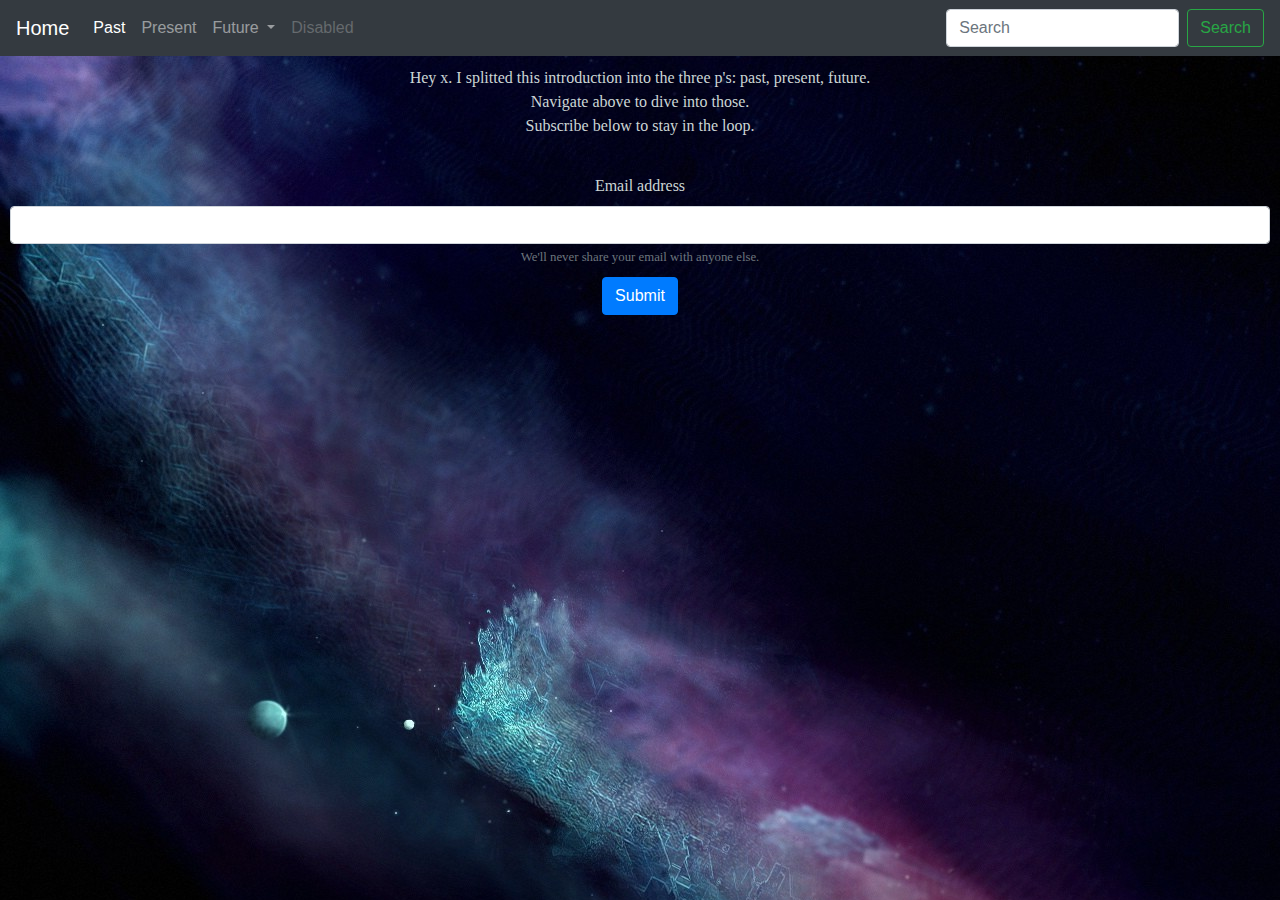
<file: pset8/homepage/index.html>
<!DOCTYPE html>

<html lang="en">
    <head>
        <link href="https://stackpath.bootstrapcdn.com/bootstrap/4.1.3/css/bootstrap.min.css" rel="stylesheet">
        <link href="styles.css" rel="stylesheet">
        <title>My Webpage</title>

    </head>


    <body class="body">

        <!-- Imported from Bootstrap -->
        <nav class="navbar navbar-expand-lg navbar-dark bg-dark">
          <a class="navbar-brand" href="index.html">Home</a>
          <button class="navbar-toggler" type="button" data-toggle="collapse" data-target="#navbarSupportedContent" aria-controls="navbarSupportedContent" aria-expanded="false" aria-label="Toggle navigation">
            <span class="navbar-toggler-icon"></span>
          </button>

          <div class="collapse navbar-collapse" id="navbarSupportedContent">
            <ul class="navbar-nav mr-auto">
              <li class="nav-item active">
                <a class="nav-link" href="past.html">Past <span class="sr-only">(current)</span></a>
              </li>
              <li class="nav-item">
                <a class="nav-link" href="present.html">Present</a>
              </li>
              <li class="nav-item dropdown">
                <a class="nav-link dropdown-toggle" href="future.html" id="navbarDropdown" role="button" data-toggle="dropdown" aria-haspopup="true" aria-expanded="false">
                  Future
                </a>
                <div class="dropdown-menu" aria-labelledby="navbarDropdown">
                  <a class="dropdown-item" href="#">Finance</a>
                  <a class="dropdown-item" href="#">Computer</a>
                  <div class="dropdown-divider"></div>
                  <a class="dropdown-item" href="#">Physics</a>
                </div>
              </li>
              <li class="nav-item">
                <a class="nav-link disabled" href="#" tabindex="-1" aria-disabled="true">Disabled</a>
              </li>
            </ul>
            <form class="form-inline my-2 my-lg-0">
              <input class="form-control mr-sm-2" type="search" placeholder="Search" aria-label="Search">
              <button class="btn btn-outline-success my-2 my-sm-0" type="submit">Search</button>
            </form>
          </div>
        </nav>



        <p class="p">

            Hey x. I splitted this introduction into the three p's: past, present, future. <br>
            Navigate above to dive into those. <br>
            Subscribe below to stay in the loop. <br>
        </p>

        <form onsubmit="emailSub(); return false;">
        <div class="form-group, p">
          <label for="exampleInputEmail1">Email address</label>
          <input type="email" class="form-control" id="exampleInputEmail1" aria-describedby="emailHelp">
          <small id="emailHelp" class="form-text text-muted">We'll never share your email with anyone else.</small>
        </div>
        <div style="text-align: center;">
        <button type="submit" class="btn btn-primary" id="button">Submit</button>
        </div>
        </form>

        <script>
          function emailSub () {
            let email = document.querySelector('#exampleInputEmail1').value;
            alert("I'd love to send an email to " + email + ", but it costs so instead email me at gerhard@melbourne.com !");
          }
        </script>

    </body>
</html>
</file>
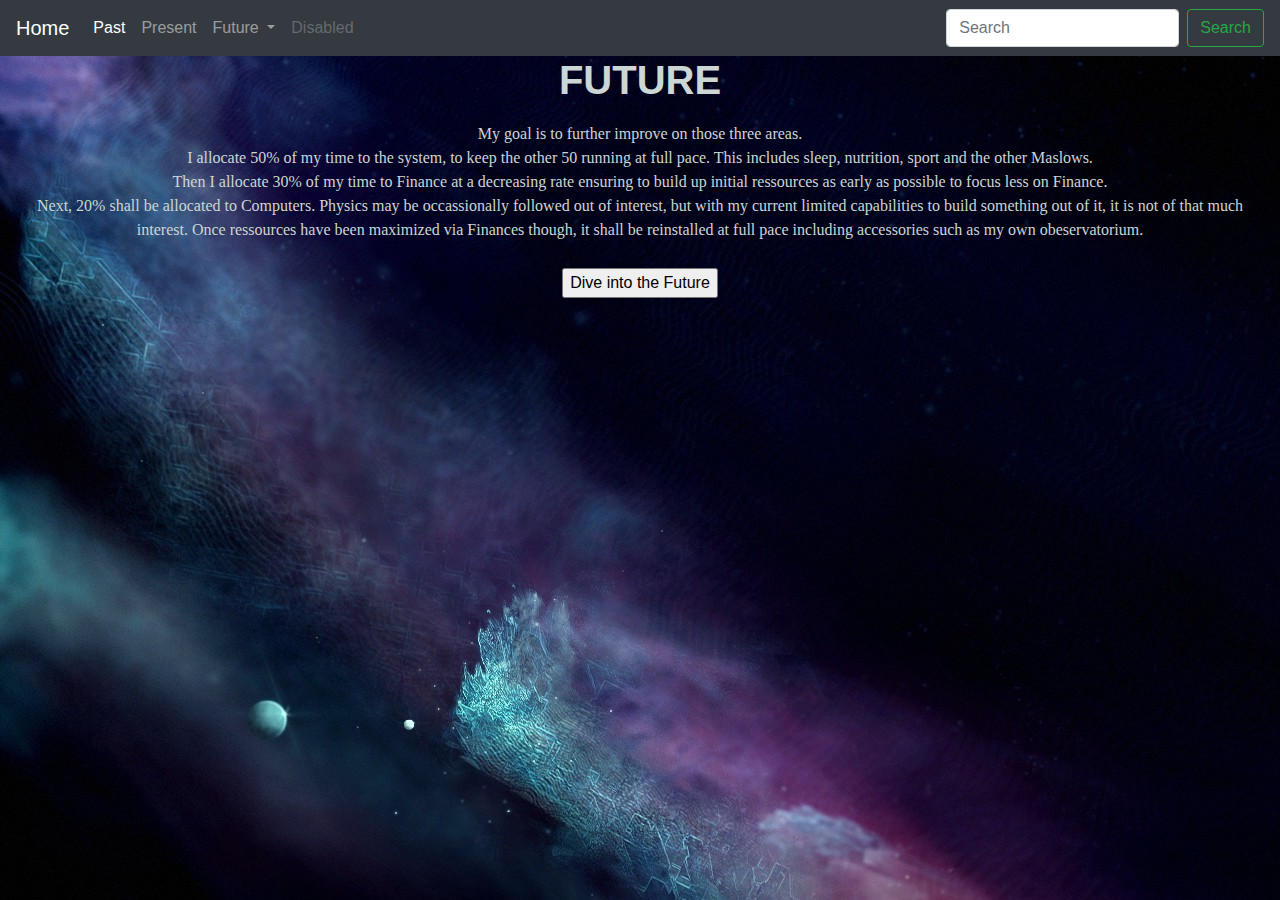
<file: pset8/homepage/future.html>
<!DOCTYPE html>

<html lang="en">
    <head>
        <link href="https://stackpath.bootstrapcdn.com/bootstrap/4.1.3/css/bootstrap.min.css" rel="stylesheet">
        <link href="styles.css" rel="stylesheet">
        <title>My Webpage</title>
    </head>

    <body class="body">
         <!-- Imported from Bootstrap -->
        <nav class="navbar navbar-expand-lg navbar-dark bg-dark">
          <a class="navbar-brand" href="index.html">Home</a>
          <button class="navbar-toggler" type="button" data-toggle="collapse" data-target="#navbarSupportedContent" aria-controls="navbarSupportedContent" aria-expanded="false" aria-label="Toggle navigation">
            <span class="navbar-toggler-icon"></span>
          </button>

          <div class="collapse navbar-collapse" id="navbarSupportedContent">
            <ul class="navbar-nav mr-auto">
              <li class="nav-item active">
                <a class="nav-link" href="past.html">Past <span class="sr-only">(current)</span></a>
              </li>
              <li class="nav-item">
                <a class="nav-link" href="present.html">Present</a>
              </li>
              <li class="nav-item dropdown">
                <a class="nav-link dropdown-toggle" href="future.html" id="navbarDropdown" role="button" data-toggle="dropdown" aria-haspopup="true" aria-expanded="false">
                  Future
                </a>
                <div class="dropdown-menu" aria-labelledby="navbarDropdown">
                  <a class="dropdown-item" href="#">Finance</a>
                  <a class="dropdown-item" href="#">Computer</a>
                  <div class="dropdown-divider"></div>
                  <a class="dropdown-item" href="#">Physics</a>
                </div>
              </li>
              <li class="nav-item">
                <a class="nav-link disabled" href="#" tabindex="-1" aria-disabled="true">Disabled</a>
              </li>
            </ul>
            <form class="form-inline my-2 my-lg-0">
              <input class="form-control mr-sm-2" type="search" placeholder="Search" aria-label="Search">
              <button class="btn btn-outline-success my-2 my-sm-0" type="submit">Search</button>
            </form>
          </div>
        </nav>
         <h1 class="h">
            FUTURE
        </h1>
        <p class="p">
            My goal is to further improve on those three areas.
            <br>
            I allocate 50% of my time to the system, to keep the other 50 running at full pace.
            This includes sleep, nutrition, sport and the other Maslows.
            <br>
            Then I allocate 30% of my time to Finance at a decreasing rate ensuring to build
            up initial ressources as early as possible to focus less on Finance.
            <br>
            Next, 20% shall be allocated to Computers. Physics may be occassionally followed out of
            interest, but with my current limited capabilities to build something out of it, it is
            not of that much interest. Once ressources have been maximized via Finances though, it
            shall be reinstalled at full pace including accessories such as my own obeservatorium.

        </p>

        <div style="text-align: center">
            <form onsubmit="future(); return false;">
                <input type="submit" value="Dive into the Future">
            </form>
        </div>

        <div id="futureresult" class="p">

        </div>

        <script>
            function future() {

                document.querySelector('#futureresult').innerHTML="Sending you into the future...";

                setTimeout(function(){ window.location.href = "https://www.futuretimeline.net/beyond-1000000.htm#dark";}, 3000);
            }
        </script>
    </body>

</html>
</file>
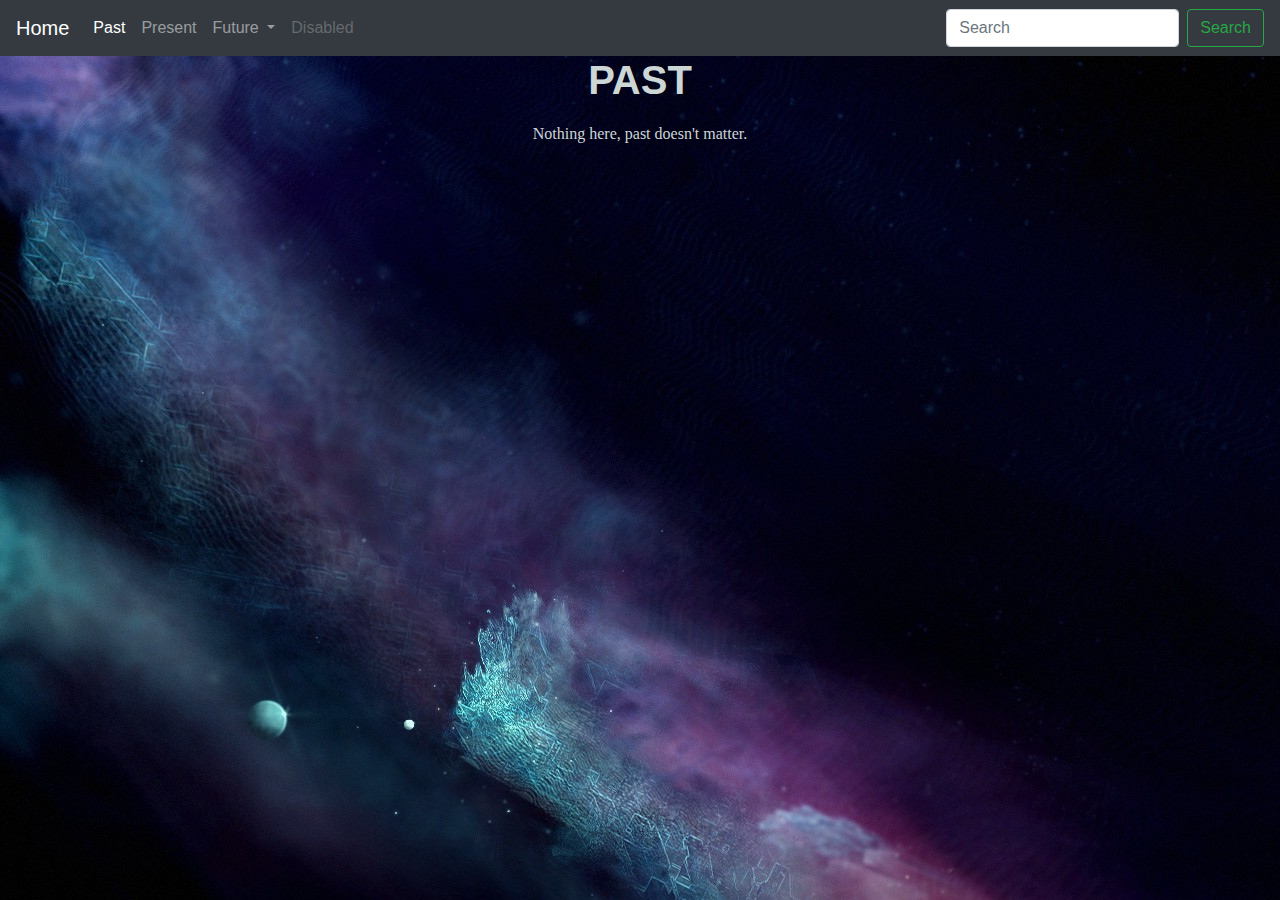
<file: pset8/homepage/past.html>
<!DOCTYPE html>

<html lang="en">
    <head>
        <link href="https://stackpath.bootstrapcdn.com/bootstrap/4.1.3/css/bootstrap.min.css" rel="stylesheet">
        <link href="styles.css" rel="stylesheet">
        <title>My Webpage</title>
    </head>

    <body class="body">
         <!-- Imported from Bootstrap -->
        <nav class="navbar navbar-expand-lg navbar-dark bg-dark">
          <a class="navbar-brand" href="index.html">Home</a>
          <button class="navbar-toggler" type="button" data-toggle="collapse" data-target="#navbarSupportedContent" aria-controls="navbarSupportedContent" aria-expanded="false" aria-label="Toggle navigation">
            <span class="navbar-toggler-icon"></span>
          </button>

          <div class="collapse navbar-collapse" id="navbarSupportedContent">
            <ul class="navbar-nav mr-auto">
              <li class="nav-item active">
                <a class="nav-link" href="past.html">Past <span class="sr-only">(current)</span></a>
              </li>
              <li class="nav-item">
                <a class="nav-link" href="present.html">Present</a>
              </li>
              <li class="nav-item dropdown">
                <a class="nav-link dropdown-toggle" href="future.html" id="navbarDropdown" role="button" data-toggle="dropdown" aria-haspopup="true" aria-expanded="false">
                  Future
                </a>
                <div class="dropdown-menu" aria-labelledby="navbarDropdown">
                  <a class="dropdown-item" href="#">Finance</a>
                  <a class="dropdown-item" href="#">Computer</a>
                  <div class="dropdown-divider"></div>
                  <a class="dropdown-item" href="#">Physics</a>
                </div>
              </li>
              <li class="nav-item">
                <a class="nav-link disabled" href="#" tabindex="-1" aria-disabled="true">Disabled</a>
              </li>
            </ul>
            <form class="form-inline my-2 my-lg-0">
              <input class="form-control mr-sm-2" type="search" placeholder="Search" aria-label="Search">
              <button class="btn btn-outline-success my-2 my-sm-0" type="submit">Search</button>
            </form>
          </div>
        </nav>
         <h1 class="h">
            PAST
        </h1>
        <p class="p">

            Nothing here, past doesn't matter.
        </p>


    </body>

</html>
</file>
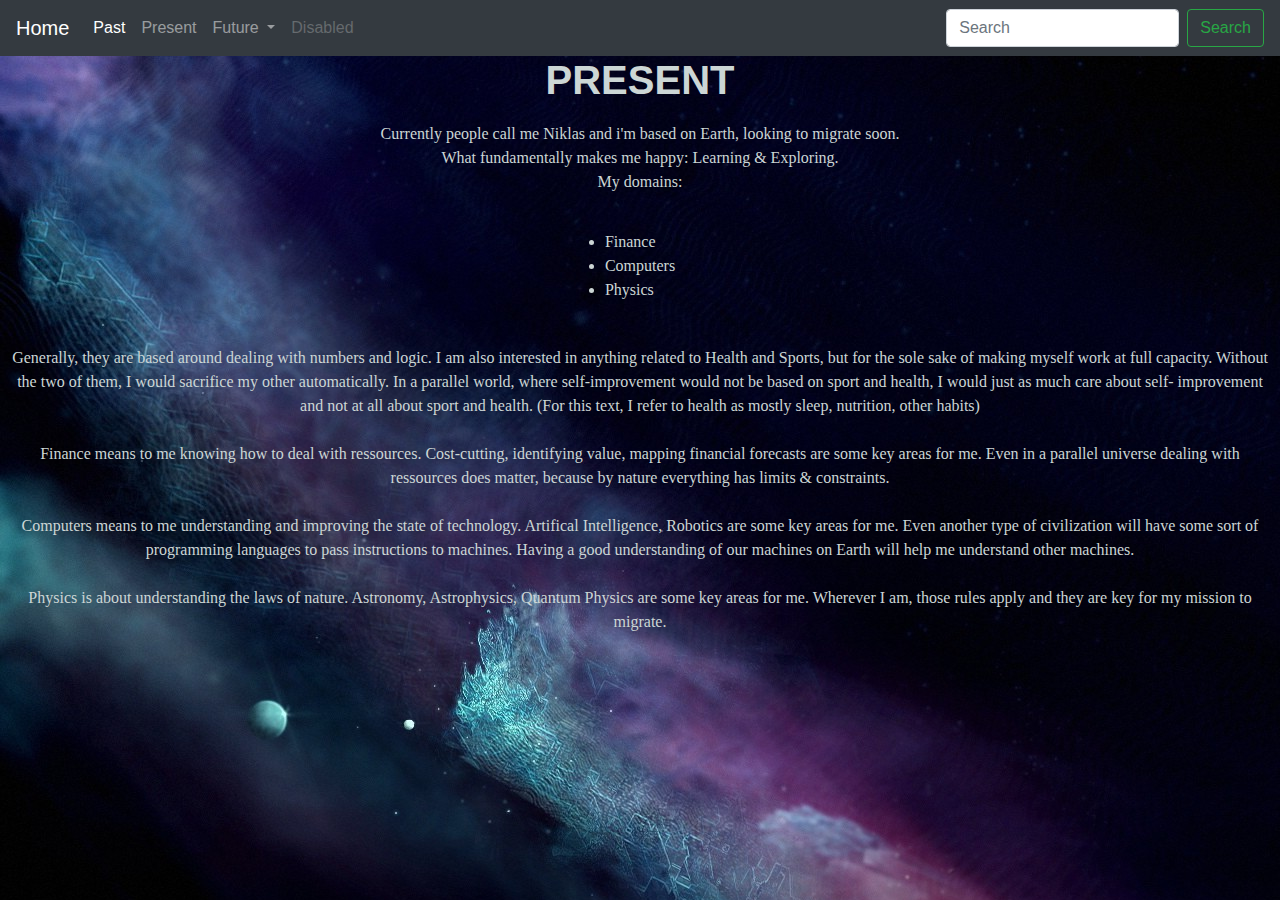
<file: pset8/homepage/present.html>
<!DOCTYPE html>

<html lang="en">
    <head>
        <link href="https://stackpath.bootstrapcdn.com/bootstrap/4.1.3/css/bootstrap.min.css" rel="stylesheet">
        <link href="styles.css" rel="stylesheet">
        <title>My Webpage</title>
        <style>
            .ul1 {
              display: table;
              margin: 0 auto;
              font-family: fantasy;
                font-weight: lighter;
                color: #CCD6D5;
                padding: 10px;
                }
        </style>
    </head>

    <body class="body">
         <!-- Imported from Bootstrap -->
        <nav class="navbar navbar-expand-lg navbar-dark bg-dark">
          <a class="navbar-brand" href="index.html">Home</a>
          <button class="navbar-toggler" type="button" data-toggle="collapse" data-target="#navbarSupportedContent" aria-controls="navbarSupportedContent" aria-expanded="false" aria-label="Toggle navigation">
            <span class="navbar-toggler-icon"></span>
          </button>

          <div class="collapse navbar-collapse" id="navbarSupportedContent">
            <ul class="navbar-nav mr-auto">
              <li class="nav-item active">
                <a class="nav-link" href="past.html">Past <span class="sr-only">(current)</span></a>
              </li>
              <li class="nav-item">
                <a class="nav-link" href="present.html">Present</a>
              </li>
              <li class="nav-item dropdown">
                <a class="nav-link dropdown-toggle" href="future.html" id="navbarDropdown" role="button" data-toggle="dropdown" aria-haspopup="true" aria-expanded="false">
                  Future
                </a>
                <div class="dropdown-menu" aria-labelledby="navbarDropdown">
                  <a class="dropdown-item" href="#">Finance</a>
                  <a class="dropdown-item" href="#">Computer</a>
                  <div class="dropdown-divider"></div>
                  <a class="dropdown-item" href="#">Physics</a>
                </div>
              </li>
              <li class="nav-item">
                <a class="nav-link disabled" href="#" tabindex="-1" aria-disabled="true">Disabled</a>
              </li>
            </ul>
            <form class="form-inline my-2 my-lg-0">
              <input class="form-control mr-sm-2" type="search" placeholder="Search" aria-label="Search">
              <button class="btn btn-outline-success my-2 my-sm-0" type="submit">Search</button>
            </form>
          </div>
        </nav>
         <h1 class="h">
            PRESENT
        </h1>
       <p class="p">
            Currently people call me Niklas and i'm based on Earth, looking to migrate soon. <br>
            What fundamentally makes me happy: Learning & Exploring. <br>
            My domains:
        </p>
            <ul class = "ul1">
                <li>Finance</li>
                <li>Computers</li>
                <li>Physics</li>
            </ul>
            <br>
        <p class="p">
            Generally, they are based around dealing with numbers and logic. I am also interested in anything related to Health and Sports,
            but for the sole sake of making myself work at full capacity. Without the two of them, I would sacrifice my other automatically.
            In a parallel world, where self-improvement would not be based on sport and health, I would just as much care about self-
            improvement and not at all about sport and health. (For this text, I refer to health as mostly sleep, nutrition, other habits)
            <br><br>
            Finance means to me knowing how to deal with ressources.
            Cost-cutting, identifying value, mapping financial forecasts are some key areas for me.
            Even in a parallel universe dealing with ressources does matter, because by nature everything has limits & constraints.
            <br><br>
            Computers means to me understanding and improving the state of technology.
            Artifical Intelligence, Robotics are some key areas for me.
            Even another type of civilization will have some sort of programming languages to pass instructions to machines.
            Having a good understanding of our machines on Earth will help me understand other machines.
            <br><br>
            Physics is about understanding the laws of nature.
            Astronomy, Astrophysics, Quantum Physics are some key areas for me.
            Wherever I am, those rules apply and they are key for my mission to migrate.
        </p>


    </body>

</html>
</file>
<file: pset8/homepage/styles.css>
.body {
    background-color: grey;
    background-image:url("blurry.jpg");
}

.p {
    text-align: center;
    font-family: fantasy;
    font-weight: lighter;
    color: #CCD6D5;
    padding: 10px;
}

.h {
    color: #CCD6D5;
    text-align: center;
    font-weight: bold;
}

.email {
    width: 80%;
}
</file>
